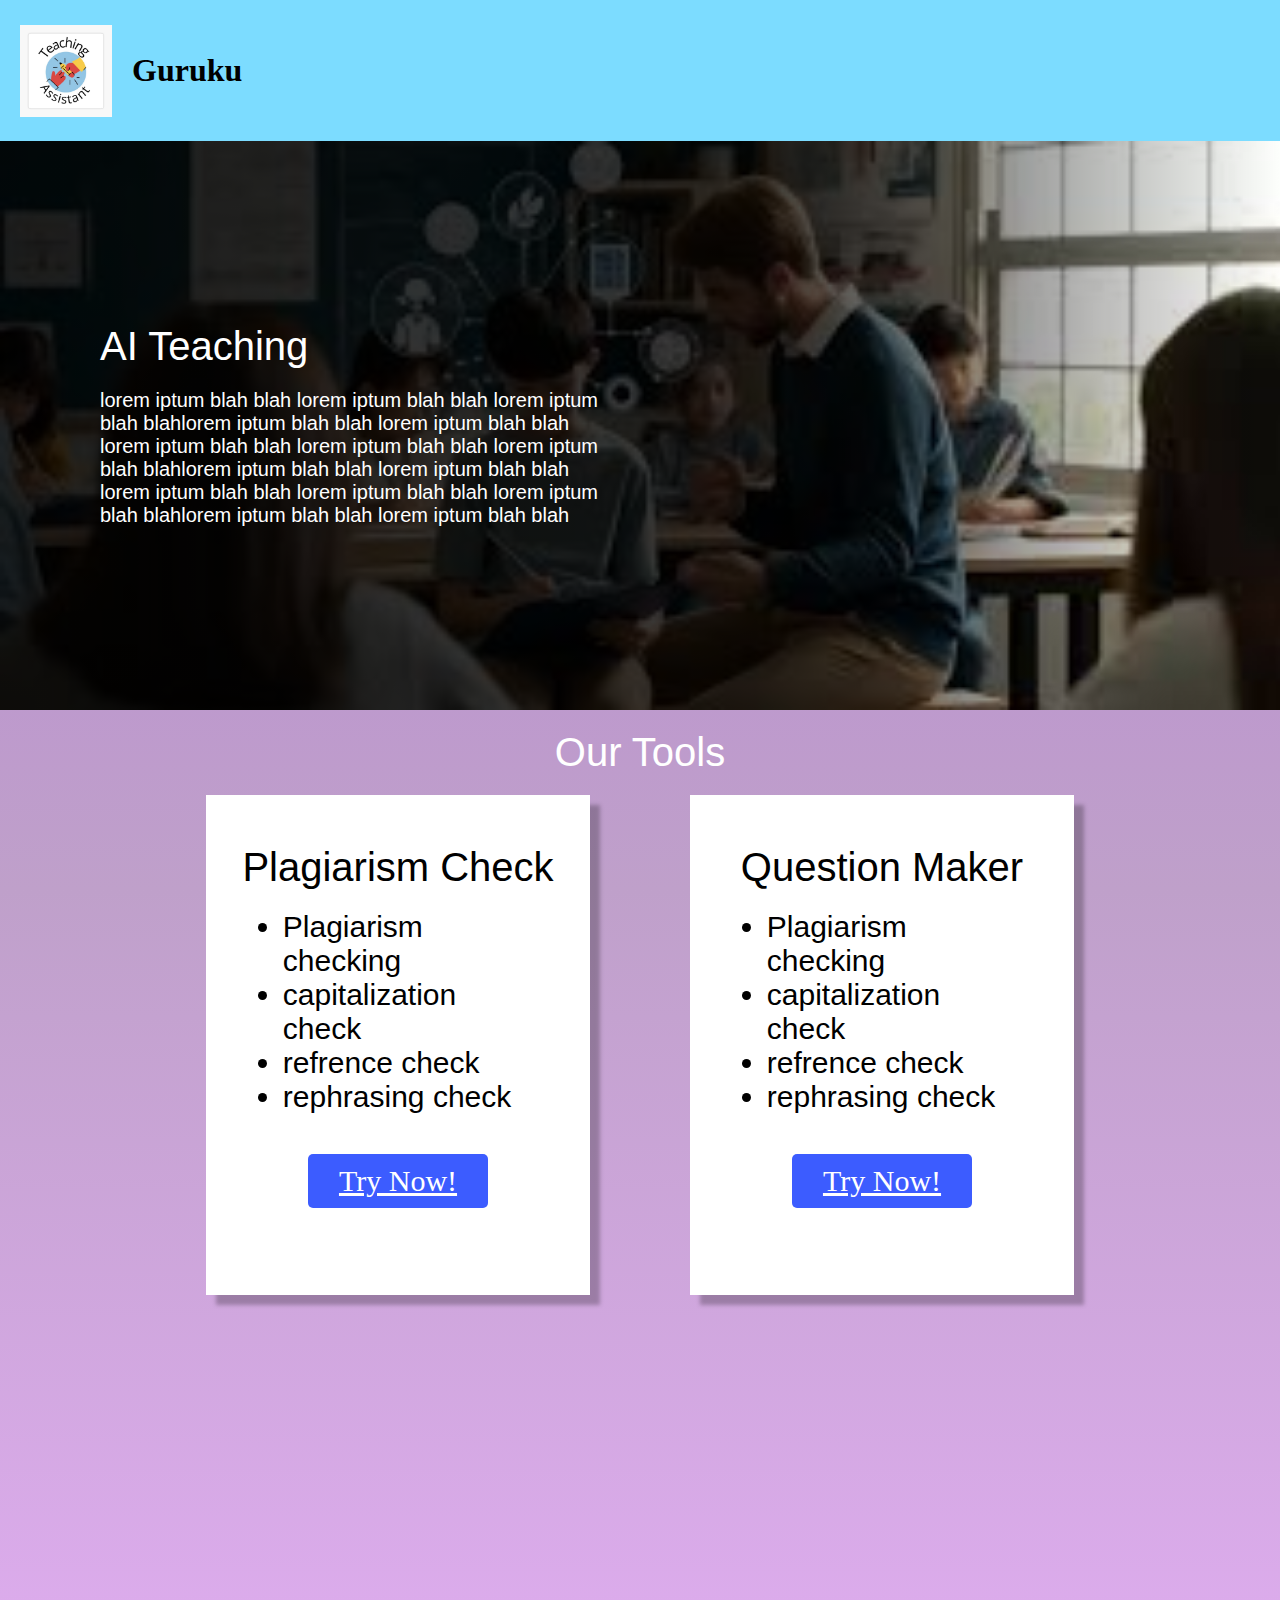
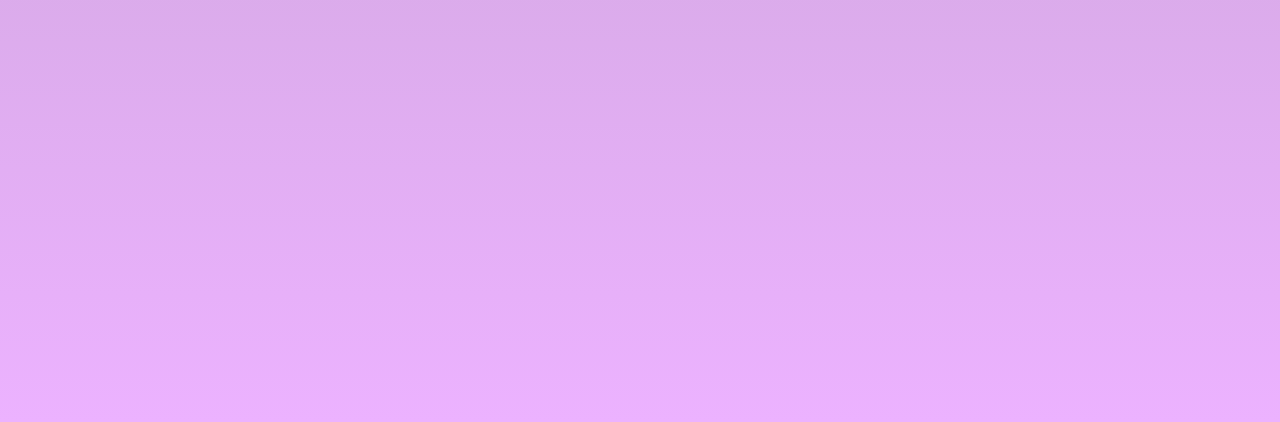
<file: HTML/home.html>
<!DOCTYPE html>
<html lang="en">
<head>
    <meta charset="UTF-8">
    <meta name="viewport" content="width=device-width, initial-scale=1.0">
    <title>Document</title>
    <link rel="stylesheet" href="/CSS/style.css">
</head>
<body>
    <header>
        <div class="Poppins" id="home">
            <img src="/asset/teaching logo.jpg" alt="" class="fitted_image">
            <h1 class="title">Guruku</h1>
        </div>
    </header>
    <div class="background-slider">
        <img class="image-slider" src="/asset/download.jpg" />
        <div class="darken-slider"></div>
        <div class="box-slider">
            <div class="title-slider">AI Teaching</div>
            <div class="Desc">
              lorem iptum blah blah lorem iptum blah blah lorem iptum blah blahlorem iptum
              blah blah lorem iptum blah blah lorem iptum blah blah lorem iptum blah blah
              lorem iptum blah blahlorem iptum blah blah lorem iptum blah blah lorem iptum
              blah blah lorem iptum blah blah lorem iptum blah blahlorem iptum blah blah
              lorem iptum blah blah
            </div>
        </div>
    </div>

    <div class="choices">
        <div class="choice-title">Our Tools</div>
        <div class="choice-box">
            <div class="option-box">
                <h3 class="option-title">Plagiarism Check</h3>
                <div class="option-desc">
                    <li>Plagiarism checking</li>
                    <li>capitalization check</li>
                    <li>refrence check</li>
                    <li>rephrasing check</li>
                </div>
                <a href="/HTML/plagiatcheck.html" class="PButton">Try Now!</a>
            </div>
            <div class="option-box">
                <h3 class="option-title">Question Maker</h3>
                <div class="option-desc">
                    <li>Plagiarism checking</li>
                    <li>capitalization check</li>
                    <li>refrence check</li>
                    <li>rephrasing check</li>
                </div>
                <a href="/HTML/WhatIsYourName.html" class="PButton">Try Now!</a>
            </div>
        </div>
    </div>

</body>
</html>
</file>
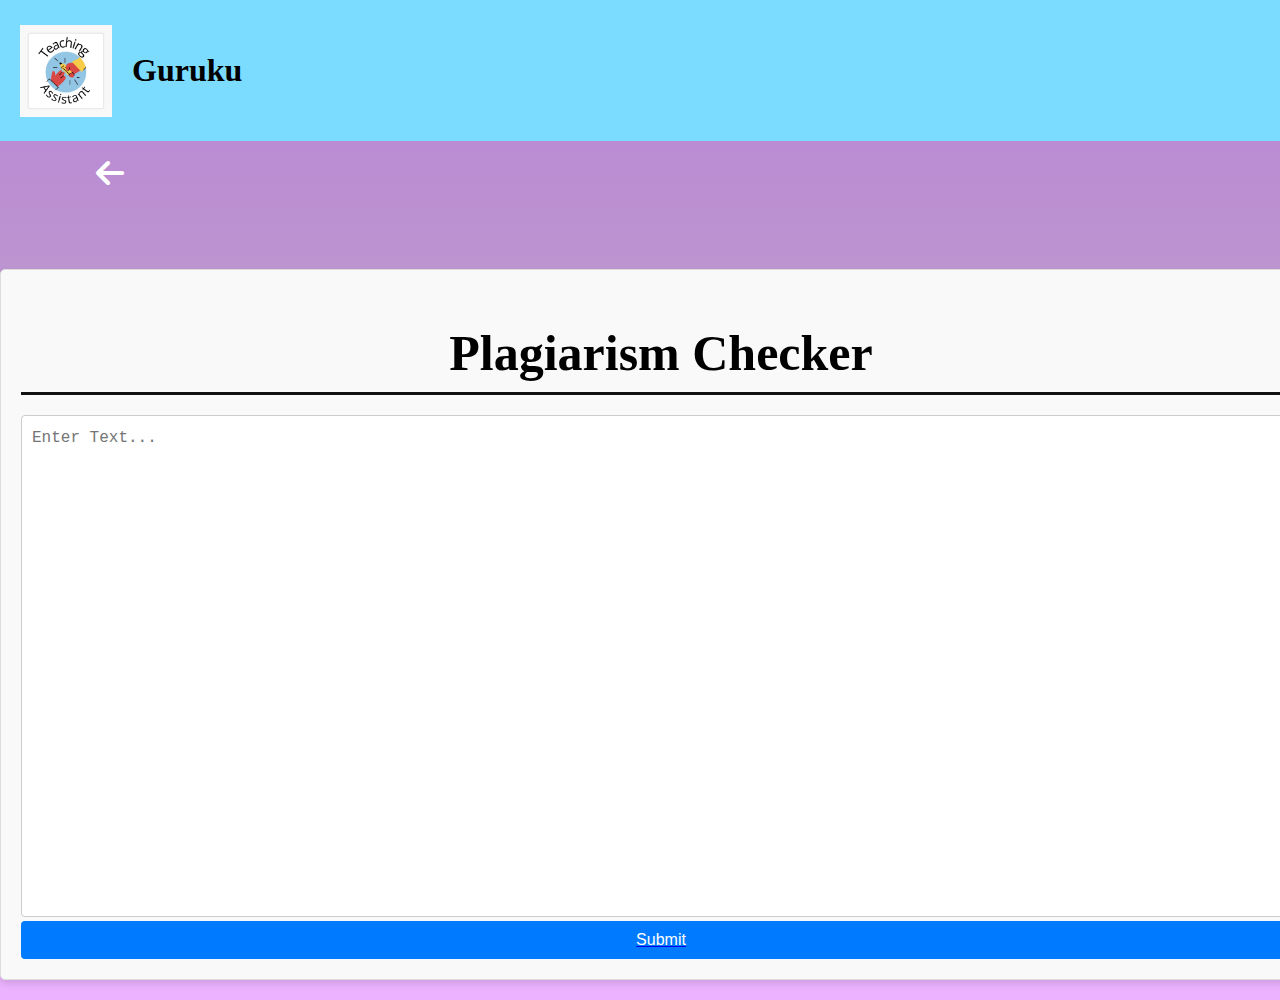
<file: HTML/plagiatcheck.html>
<!DOCTYPE html>
<html lang="en">
<head>
    <meta charset="UTF-8">
    <meta name="viewport" content="width=device-width, initial-scale=1.0">
    <title>PlagiatCheck</title>
    <link rel="stylesheet" href="/CSS/plagiat.css">
    <link rel="stylesheet" href="https://cdnjs.cloudflare.com/ajax/libs/font-awesome/6.7.2/css/all.min.css" integrity="sha512-Evv84Mr4kqVGRNSgIGL/F/aIDqQb7xQ2vcrdIwxfjThSH8CSR7PBEakCr51Ck+w+/U6swU2Im1vVX0SVk9ABhg==" crossorigin="anonymous" referrerpolicy="no-referrer" />
</head>
<body>
    <header>
        <div class="Poppins" id="home">
            <img src="/asset/teaching logo.jpg" alt="" class="fitted_image">
            <h1 class="title">Guruku</h1>
        </div>
        
    </header>

    <!-- <a href="home.html" class="back">back</a> -->
     <a href="/HTML/home.html">
         <i class="fa-solid fa-arrow-left" href="/HTML/home.html"></i>
        
     </a>

    <div class="contact_us" id="contact_us">
        <h1>Plagiarism Checker</h1>
        <div class="wrp">
            <div class="box3">
                <textarea id="Message" placeholder="Enter Text..." required></textarea>
            </div>
        </div>
    <a href="/HTML/presentase.html">
        <button class="button">Submit</button>
    </a>
       
    </div>

</body>
</html>
</file>
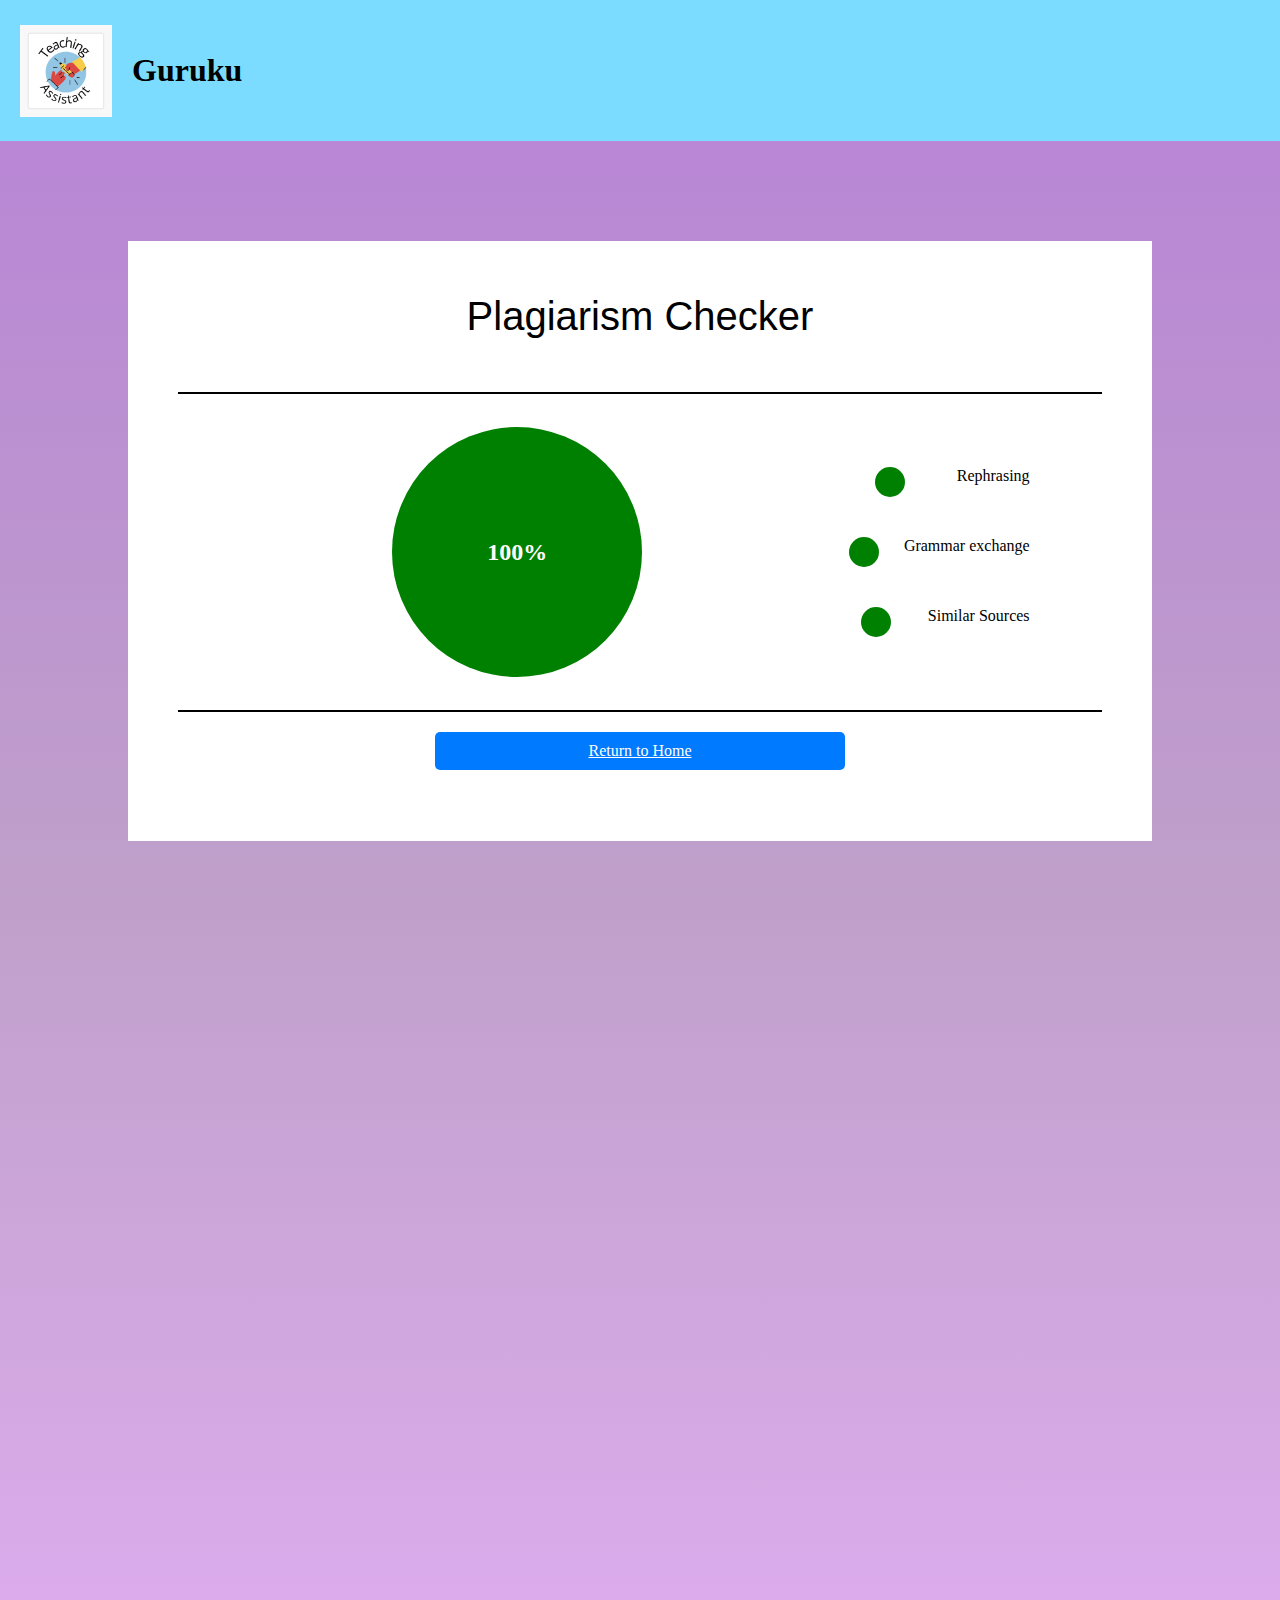
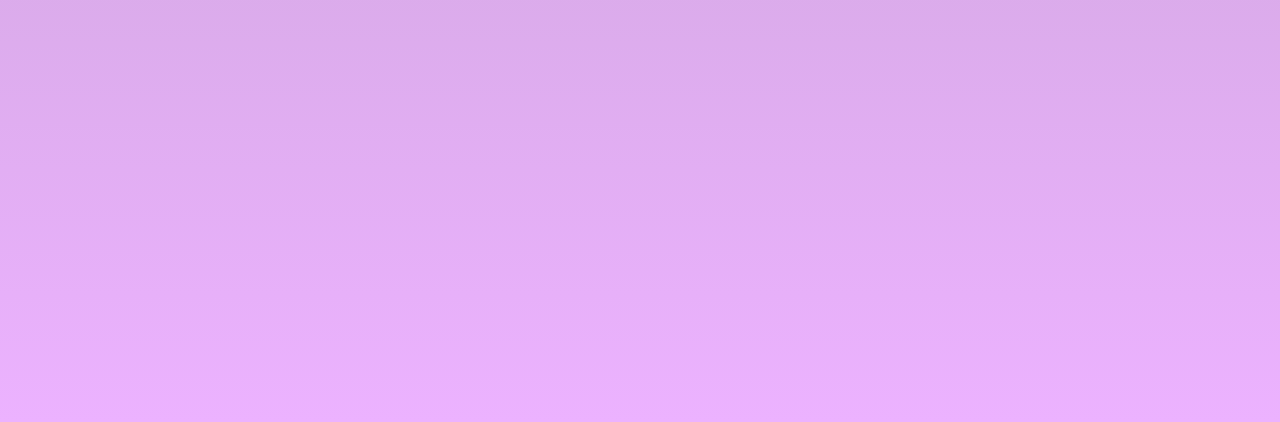
<file: HTML/presentase.html>
<!DOCTYPE html>
<html lang="en">
<head>
    <meta charset="UTF-8">
    <meta name="viewport" content="width=device-width, initial-scale=1.0">
    <title>Document</title>
    <link rel="stylesheet" href="/CSS/presentase.css">
</head>
<body>
    <header>
        <div class="Poppins" id="home">
            <img src="/asset/teaching logo.jpg" alt="" class="fitted_image">
            <h1 class="title">Guruku</h1>
        </div>
    </header>
    <div class="middle">
        <div class="mid-box">
            <h2 class="mid-title">Plagiarism Checker</h2>
            <hr class="line">
            <div class="center-box">
                <div class="main-circle" id="mainCircle">100%</div>
                <div class="functions">
                    <div class="function">
                        <div class="small-circle" id="circle1"></div>
                        <span>Rephrasing</span>
                    </div>
                    <div class="function">
                        <div class="small-circle" id="circle2"></div>
                        <span>Grammar exchange</span>
                    </div>
                    <div class="function">
                        <div class="small-circle" id="circle3"></div>
                        <span>Similar Sources</span>
                    </div>
                </div>
            </div>
            <hr class="line">
            <a href="home.html" class="doneButton">Return to Home</a>
        </div>
    </div>
</body>
</html>
</file>
<file: CSS/style.css>
body{
  background: linear-gradient(
    180deg,
    rgba(184, 130, 216, 1) 0%,
    rgba(191, 160, 202, 1) 43.99999976158142%,
    rgba(236, 178, 255, 1) 100%
  );
  position: relative;
  height: 2022px;
  margin: 0px;
}

header{
    height: 141px;
    width: auto;
    position: relative;
    align-items: center;
    justify-content: center;
    background-color: #7CDCFF;
}

.Poppins{
    height: 141px;
    display: flex;
    position: relative;
    justify-content: left;
    align-items: center;
}

.fitted_image{
  position: relative;
  display: flex;
  width: 92px;
  height: 92px;
  padding: 20px;
}

.title{
    position: relative;
}

.background-slider{
  height: 569px;
  position: relative;
  display: flex;
  align-items: center;
  justify-content: center;
}
.image-slider{
  width: 100%;
  height: 100%;
  position: absolute;
  object-fit: cover;
}
.darken-slider{
  background: linear-gradient(
    90deg,
    rgba(0, 0, 0, 1) 0%,
    rgba(0, 0, 0, 0.9) 58.99999737739563%,
    rgba(117, 117, 117, 0) 100%
  );
  opacity: 0.85;
  width: 100%;
  height: 100%;
  position: absolute;
  display: flex;
}

.box-slider{
  position: relative;
  padding: 100px;
  
}

.title-slider{
  color: #ffffff;
  text-align: left;
  font-family: "Inter-Regular", sans-serif;
  font-size: 40px;
  font-weight: 400;
  position: relative;
  display: flex;
  justify-content: left;
  margin-bottom: 20px;
}
.Desc{
  color: #ffffff;
  text-align: left;
  font-family: "Inter-Regular", sans-serif;
  font-size: 20px;
  font-weight: 400;
  position: relative;
  width: 47%;
  height: 57%;
  display: flex;
  align-items: center;
  justify-content: flex-start;
}

.choices{
  position: relative;
  justify-content: center;
  align-items: center;
  height: 800px;
}

.choice-title{
  position: relative;
  justify-content: center;
  align-items: center;
  text-align: center;
  color: #ffffff;
  font-family: "Inter-Regular", sans-serif;
  font-size: 40px;
  font-weight: 400;
  padding: 20px;
}

.choice-box{
  position: relative;
  display: flex;
  justify-content: center;
  align-items: center;
  bottom: 0px;
  height: 500px;
}

.option-box{
  position: relative;
  justify-content: center;
  align-items: center;
  background: #ffffff;
  width: 30%;
  height: 100%;
  margin: 10px 50px 10px 50px;
  box-shadow: 10px 10px 4px 0px rgba(0, 0, 0, 0.25);
}

.option-title{
  text-align: center;
  font-family: "Inter-Regular", sans-serif;
  font-size: 40px;
  font-weight: 400;
  position: relative;
  justify-content: left;
  margin: 50px 20px 10px 20px;
}

.option-desc{
  text-align: left;
  font-family: "Inter-Regular", sans-serif;
  font-size: 30px;
  font-weight: 400;
  position: relative;
  justify-content: center;
  align-items: center;
  margin: 20px 20% 20px 20%;
}

.PButton{
  display: block; 
  margin: 0 auto; 
  margin-top: 40px;
  padding: 10px 20px; 
  background-color: #3c5cff; 
  color: white; 
  border-radius: 5px; 
  font-size: 30px; 
  text-align: center; 
  width: 140px;
  height: fit-content;
}

.PButton:hover{
  background-color: #0f2387;
}
</file>
<file: CSS/plagiat.css>
body{
  background: linear-gradient(
    180deg,
    rgba(184, 130, 216, 1) 0%,
    rgba(191, 160, 202, 1) 43.99999976158142%,
    rgba(236, 178, 255, 1) 100%
  );
  position: relative;
  height: 1000px;
  margin: 0px;
}

header{
    height: 141px;
    width: auto;
    position: relative;
    align-items: center;
    justify-content: center;
    background-color: #7CDCFF;
}

.Poppins{
    height: 141px;
    display: flex;
    position: relative;
    justify-content: left;
    align-items: center;
}

.fitted_image{
  position: relative;
  display: flex;
  width: 92px;
  height: 92px;
  padding: 20px;
}

.title{
    position: relative;
}

.contact_us{
  margin: -22px 0px 0px 0px;
  /* border: 3px solid red; */
}

.contact_us {
  width: 100%;
  max-width: 80rem;
  margin: 0 auto;
  padding: 20px;
  background-color: #f9f9f9;
  border: 1px solid #ddd;
  border-radius: 5px;
  box-shadow: 0 4px 6px rgba(0, 0, 0, 0.1);
  margin-top: 5rem;
}

.contact_us h1 {
  text-align: center;
  font-size: 50px;
  margin-bottom: 20px;
}

.fa-arrow-left{
  margin-left: 6rem; 
  margin-top: 1rem; 
  font-size: 2rem;
  color: #fff;
}

.contact_us h1::after {
        content: "";
        display: block;
        width: 100%;
        height: 3px;
        background-color: #111111;
        margin: 10px auto 0;
    }

.wrp {
  display: flex;
  flex-direction: column;
  gap: 10px;
}

.box3 {
  position: relative;
}

.box3 textarea {
  width: 100%;
  padding: 10px;
  font-size: 16px;
  line-height: 1.5;
  border: 1px solid #ccc;
  border-radius: 4px;
  height: 30rem;
  resize: vertical;
}

.box3 textarea:focus {
  outline: none;
  border-color: #007BFF;
  box-shadow: 0 0 5px rgba(0, 123, 255, 0.5);
}

.button {
  display: block;
  width: 100%;
  padding: 10px;
  font-size: 16px;
  color: #fff;
  background-color: #007BFF;
  border: none;
  border-radius: 4px;
  cursor: pointer;
  text-align: center;
}

.button:hover {
  background-color: #0056b3;
}
</file>
<file: CSS/presentase.css>
body{
    background: linear-gradient(
      180deg,
      rgba(184, 130, 216, 1) 0%,
      rgba(191, 160, 202, 1) 43.99999976158142%,
      rgba(236, 178, 255, 1) 100%
    );
    position: relative;
    height: 2022px;
    margin: 0px;
  }
  
  header{
      height: 141px;
      width: auto;
      position: relative;
      align-items: center;
      justify-content: center;
      background-color: #7CDCFF;
  }
  
  .Poppins{
      height: 141px;
      display: flex;
      position: relative;
      justify-content: left;
      align-items: center;
  }
  
  .fitted_image{
    position: relative;
    display: flex;
    width: 92px;
    height: 92px;
    padding: 20px;
  }
  
  .title{
    position: relative;
  }

  .middle{
    position: relative;
    display: flex;
    justify-content: center;
    width: 100%;
    height: 1000px;
  }

  .mid-box{
    background-color: white;
    position: relative;
    align-items: center;
    justify-content: center;
    height: 600px;
    width: 80%;
    margin: 100px auto;
    box-sizing: border-box;
  }

  .mid-title{
    position: relative;
    justify-content: center;
    align-items: center;
    text-align: center;
    font-family: "Inter-Regular", sans-serif;
    font-size: 40px;
    font-weight: 400;
    padding: 20px;
  }

  .line{
    border: 1px solid black;
    width: 90%;
  }

  .center-box{
    position: relative;
    display: flex;
    justify-content: center;
    align-items: center;
    width: 80%;
    height: 300px;
    margin: 0 auto;
  }

  .main-circle {
    margin: 20px auto;
    width: 250px;
    height: 250px;
    border-radius: 50%;
    display: flex;
    justify-content: center;
    align-items: center;
    background: green;
    color: white;
    font-size: 24px;
    font-weight: bold;
    transition: background-color 0.3s ease;
}

.functions {
    justify-content: space-between;
    margin: 20px 0;
    width: 30%;
    align-items: center;
}

.function {
    position: relative;
    display: flex;
    text-align: left;
    margin: 40px 20px;
}

.small-circle {
    width: 30px;
    height: 30px;
    border-radius: 50%;
    margin: 0 auto;
    background: green;
    transition: background-color 0.3s ease;
}

.doneButton{
    display: flex;
    margin: 20px 30%;
    position: relative;
    justify-content: center;
    padding: 10px 20px;
    background: #007bff;
    color: white;
    font-size: 16px;
    border-radius: 5px;
    cursor: pointer;
    transition: background-color 0.3s ease;
}

.doneButton:hover {
    background: #0056b3;
}
</file>
